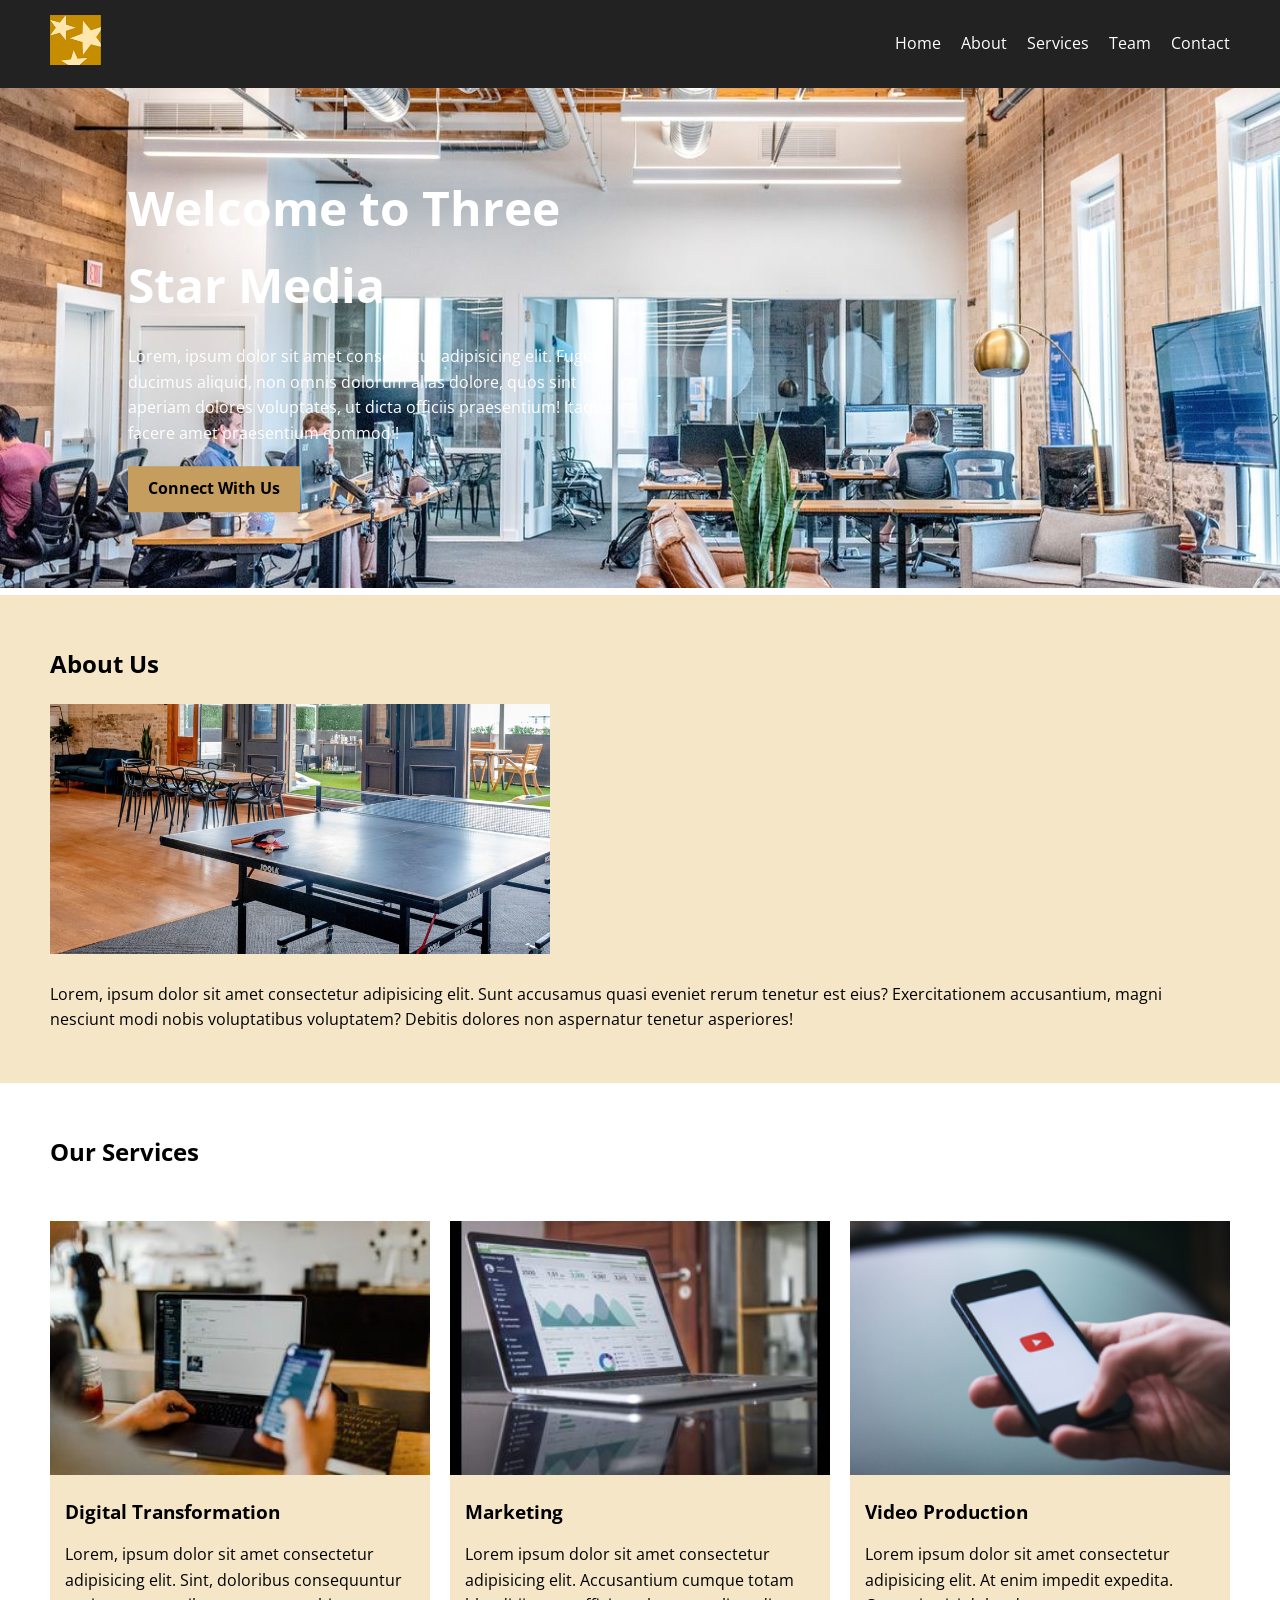
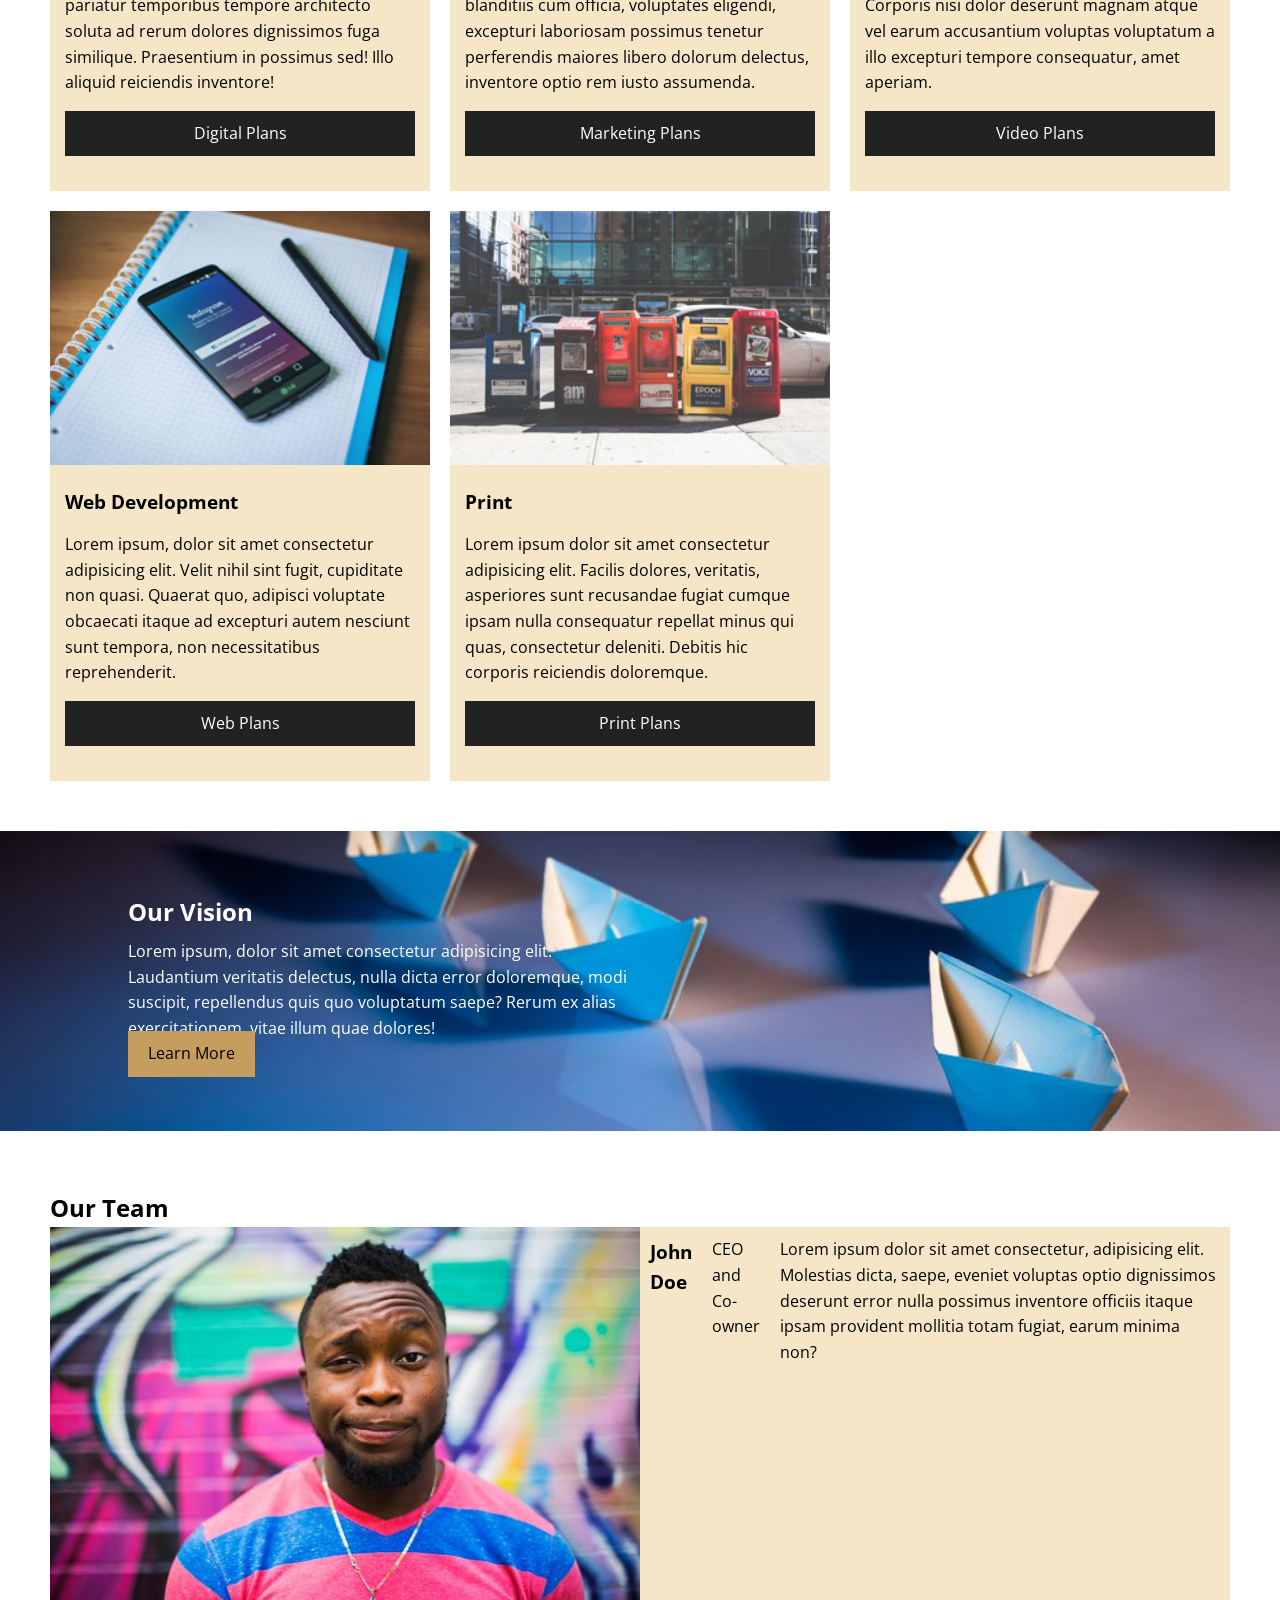
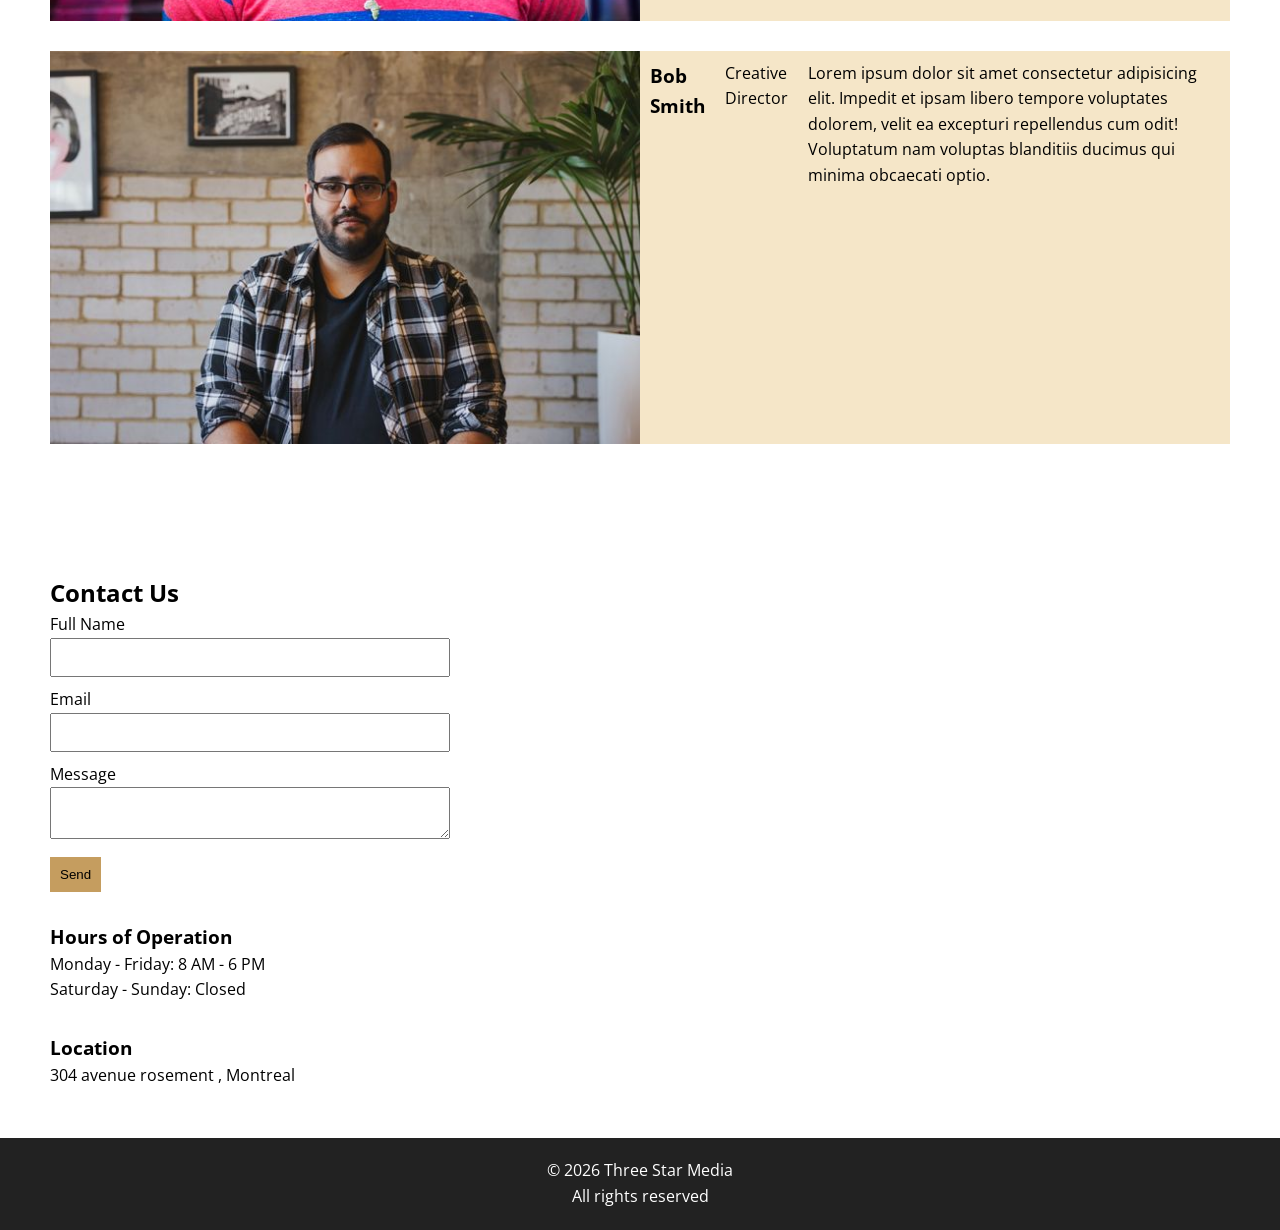
<file: final-project/index.html>
<!DOCTYPE html>
<html lang="en">
<head>
    <!-- Google Font -->
<link href="https://fonts.googleapis.com/css2?family=Open+Sans&display=swap" rel="stylesheet">

<!-- CSS Reset (simple) -->
<link rel="stylesheet" href="css/style.css">
    <meta charset="UTF-8">
    <meta name="viewport" content="width=device-width, initial-scale=1.0">
    <title>Three Star Media</title>
</head>

<body>

    <!--  header logo and menu -->
    <header class="top-header">
        
        <!-- Logo -->
        <div class="logo-area">
            <img src="images/logo.png" alt="Three Star Media logo">
        </div>

        <!-- Navigation menu -->
        <nav class="menu">
            <ul>
                <li><a href="#">Home</a></li>
                <li><a href="#">About</a></li>

                <li><a href="#">Services</a></li>
                <li><a href="#">Team</a></li>
                <li><a href="#">Contact</a></li>
            </ul>
        </nav>

    </header>


    <!-- Main banner section -->
    <section class="main-banner">

        <img src="images/main-banner.jpg" alt="Office workspace">

        <div class="banner-text">
            <h1>Welcome to Three Star Media</h1>
            
            <p>
               Lorem, ipsum dolor sit amet consectetur adipisicing elit. Fugiat ducimus aliquid, non omnis dolorum alias dolore, quos sint aperiam dolores voluptates, ut dicta officiis praesentium! Itaque facere amet praesentium commodi!
            </p>

            <a href="#">Connect With Us</a>
        </div>

    </section>

        
       
    <section class="about-section">

        <h2>About Us</h2>

        <img src="images/about-us.jpg" alt="Office meeting">

        <p>
          Lorem, ipsum dolor sit amet consectetur adipisicing elit. Sunt accusamus quasi eveniet rerum tenetur est eius? Exercitationem accusantium, magni nesciunt modi nobis voluptatibus voluptatem? Debitis dolores non aspernatur tenetur asperiores!
        </p>

    </section>
        <!-- Services section -->
    <section class="services-section">

        <h2>Our Services</h2>

        <!-- Digital -->
        <article class="service-box">
            <img src="images/digital.jpg" alt="Digital Transformation">
            <h3>Digital Transformation</h3>
            <p>
                Lorem, ipsum dolor sit amet consectetur adipisicing elit. Sint, doloribus consequuntur pariatur temporibus tempore architecto soluta ad rerum dolores dignissimos fuga similique. Praesentium in possimus sed! Illo aliquid reiciendis inventore!
            </p>
            <a href="#">Digital Plans</a>
        </article>

        <!-- Marketing -->
        <article class="service-box">
            <img src="images/marketing.jpg" alt="Marketing">
            <h3>Marketing</h3>
            <p>
                Lorem ipsum dolor sit amet consectetur adipisicing elit. Accusantium cumque totam blanditiis cum officia, voluptates eligendi, excepturi laboriosam possimus tenetur perferendis maiores libero dolorum delectus, inventore optio rem iusto assumenda.
            </p>
            <a href="#">Marketing Plans</a>
        </article>

        <!-- Video -->

        <article class="service-box">
            <img src="images/video.jpg" alt="Video Production">
            <h3>Video Production</h3>
            <p>
                Lorem ipsum dolor sit amet consectetur adipisicing elit. At enim impedit expedita. Corporis nisi dolor deserunt magnam atque vel earum accusantium voluptas voluptatum a illo excepturi tempore consequatur, amet aperiam.
            </p>
            <a href="#">Video Plans</a>
        </article>

        <!-- Web -->
        <article class="service-box">
            <img src="images/web.jpg" alt="Web Development">
            <h3>Web Development</h3>
            <p>
               Lorem ipsum, dolor sit amet consectetur adipisicing elit. Velit nihil sint fugit, cupiditate non quasi. Quaerat quo, adipisci voluptate obcaecati itaque ad excepturi autem nesciunt sunt tempora, non necessitatibus reprehenderit.
            </p>
            <a href="#">Web Plans</a>
        </article>

        <!-- Print -->
        <article class="service-box">
            <img src="images/print.jpg" alt="Print">
            <h3>Print</h3>
            <p>
                Lorem ipsum dolor sit amet consectetur adipisicing elit. Facilis dolores, veritatis, asperiores sunt recusandae fugiat cumque ipsam nulla consequatur repellat minus qui quas, consectetur deleniti. Debitis hic corporis reiciendis doloremque.
            </p>
            <a href="#">Print Plans</a>
        </article>

    </section>
        <!-- Vision section -->
    <section class="vision-section">

        <img src="images/vision.jpg" alt="Vision image">

        <h2>Our Vision</h2>

        <p>
          Lorem ipsum, dolor sit amet consectetur adipisicing elit. Laudantium veritatis delectus, nulla dicta error doloremque, modi suscipit, repellendus quis quo voluptatum saepe? Rerum ex alias exercitationem, vitae illum quae dolores!
        </p>

        <a href="#">Learn More</a>

    </section>

        <!-- Team section -->
    <section class="team-section">

        <h2>Our Team</h2>

        <!-- John -->
        <article class="team-member">
            <img src="images/john.jpg" alt="John Doe">
            <h3>John Doe</h3>
            <p>CEO and Co-owner</p>
            <p>
                Lorem ipsum dolor sit amet consectetur, adipisicing elit. Molestias dicta, saepe, eveniet voluptas optio dignissimos deserunt error nulla possimus inventore officiis itaque ipsam provident mollitia totam fugiat, earum minima non?
            </p>
        </article>

        <!-- Bob -->
        <article class="team-member">
            <img src="images/bob.jpg" alt="Bob Smith">
            <h3>Bob Smith</h3>
            <p>Creative Director</p>
            <p>
                Lorem ipsum dolor sit amet consectetur adipisicing elit. Impedit et ipsam libero tempore voluptates dolorem, velit ea excepturi repellendus cum odit! Voluptatum nam voluptas blanditiis ducimus qui minima obcaecati optio.
            </p>
        </article>

    </section>

        <!-- Contact section -->
    <section class="contact-section">

        <h2>Contact Us</h2>

        <!-- Contact form -->
        <form class="contact-form">

            <label for="name">Full Name</label>

            <input type="text" id="name" name="name">

            <label for="email">Email</label>

            <input type="email" id="email" name="email">

            <label for="message">Message</label>

            <textarea id="message" name="message"></textarea>

            <button type="submit">Send</button>

        </form>

        <!-- Hours -->
        <div class="hours">
            <h3>Hours of Operation</h3>
            <p>Monday - Friday: 8 AM - 6 PM</p>
            <p>Saturday - Sunday: Closed</p>
        </div>

        <!-- Location -->
        <div class="location">
            <h3>Location</h3>
            <p>304 avenue rosement , Montreal</p>
        </div>

    </section>
        <!-- Footer -->
    <footer class="footer">

        <p>© 2026 Three Star Media</p>
        <p>All rights reserved</p>

    </footer>

</body>
</html>
</file>
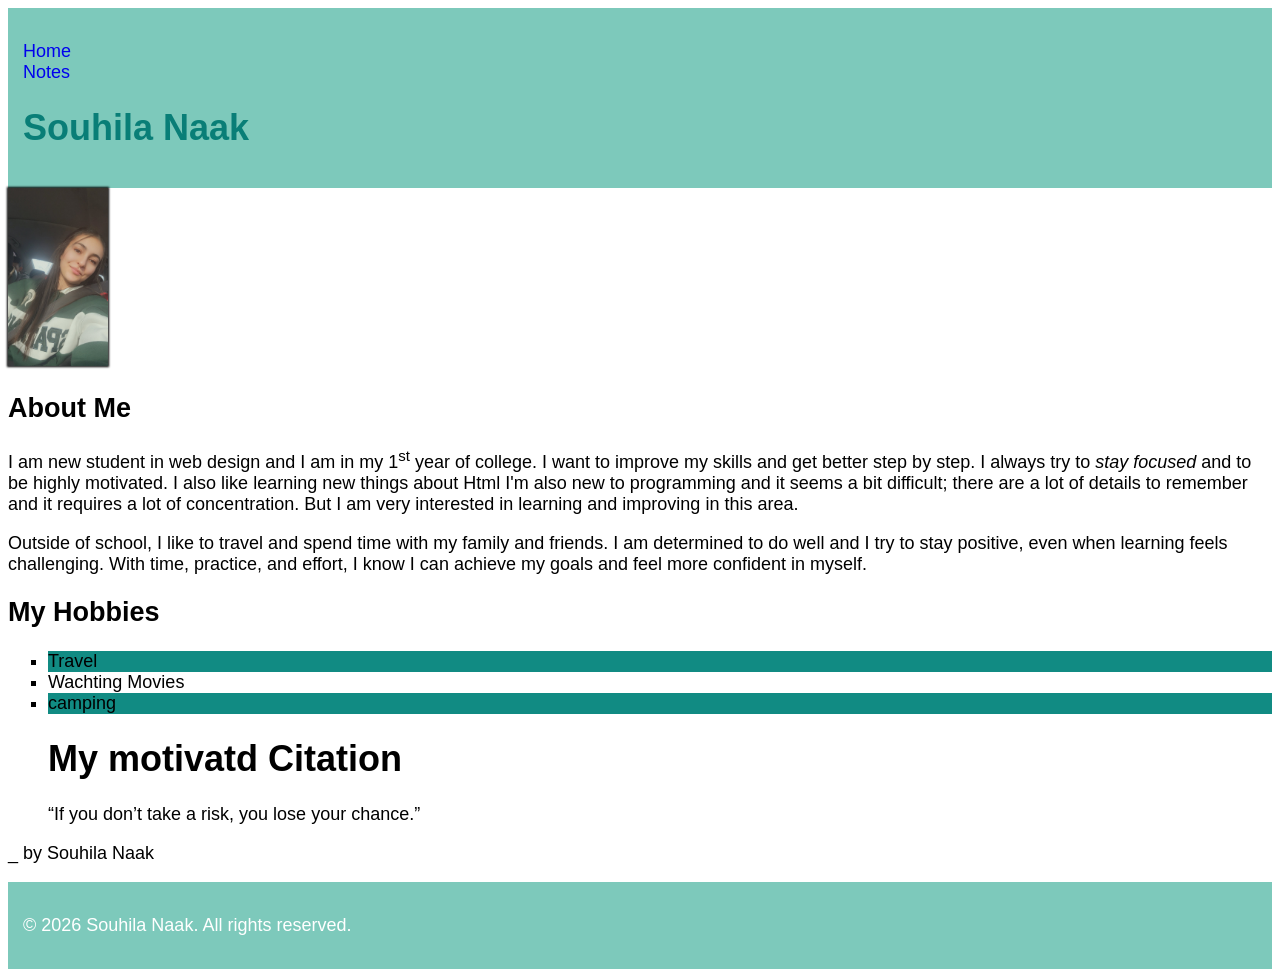
<file: html-assigment/index.html>
<!DOCTYPE html>
<html lang="en">
  <head>
    <link href="css/main.css" rel="stylesheet">

    <meta charset="UTF-8">
    <title>Souhila Naak</title>
  </head>
  <body>
  <header>

      <nav>
  <ul>
    <li><a href="index.html">Home</a></li>
    <li> <a href="notes.html">Notes</a></li> 
  </ul>
</nav>

<h1 class="site-title">Souhila Naak</h1>
  </header>
  <img id="my-image"src="images/img.jpg" alt="Image of Souhila Naak" width="100" >
  <main>
  <article>

  <h2>About Me </h2>
 
  
  <p>
    I am new student in  web design and I am in my 1<sup>st</sup> year of college.
   I want to improve my skills and get better step by step.
   I always try to <em>stay focused</em> and to be highly motivated.
   I also like learning new things about <abbr> Html</abbr>
     I'm also new to programming and it seems a bit difficult;
   there are a lot of details to remember and it requires a lot of concentration.
   But I am very interested in learning and improving in this area.
</p>



  <p>
    Outside of school, I like to travel and spend time with my family and friends. 
    I am determined to do well and I try to stay positive, even when learning feels challenging. 
    With time, practice, and effort, 
    I know I can achieve my goals and feel more confident in myself.
    </p>
</article>



<section>
  <h2>My Hobbies</h2>
  <ul class="hobby-list">

    <li>Travel</li>
    <li>Wachting Movies</li>
    <li>camping</li>
  </ul>
</section>
</main>

<blockquote>
<h1>My motivatd Citation</h1>
  <p>
  “If you don’t take a risk, you lose your chance.”
  </p>
</blockquote>
<p> _ by Souhila Naak</p>

<footer>
        <p>&copy; 2026 Souhila Naak. All rights reserved.</p>
    </footer>

   
  </body>
</html>
</file>
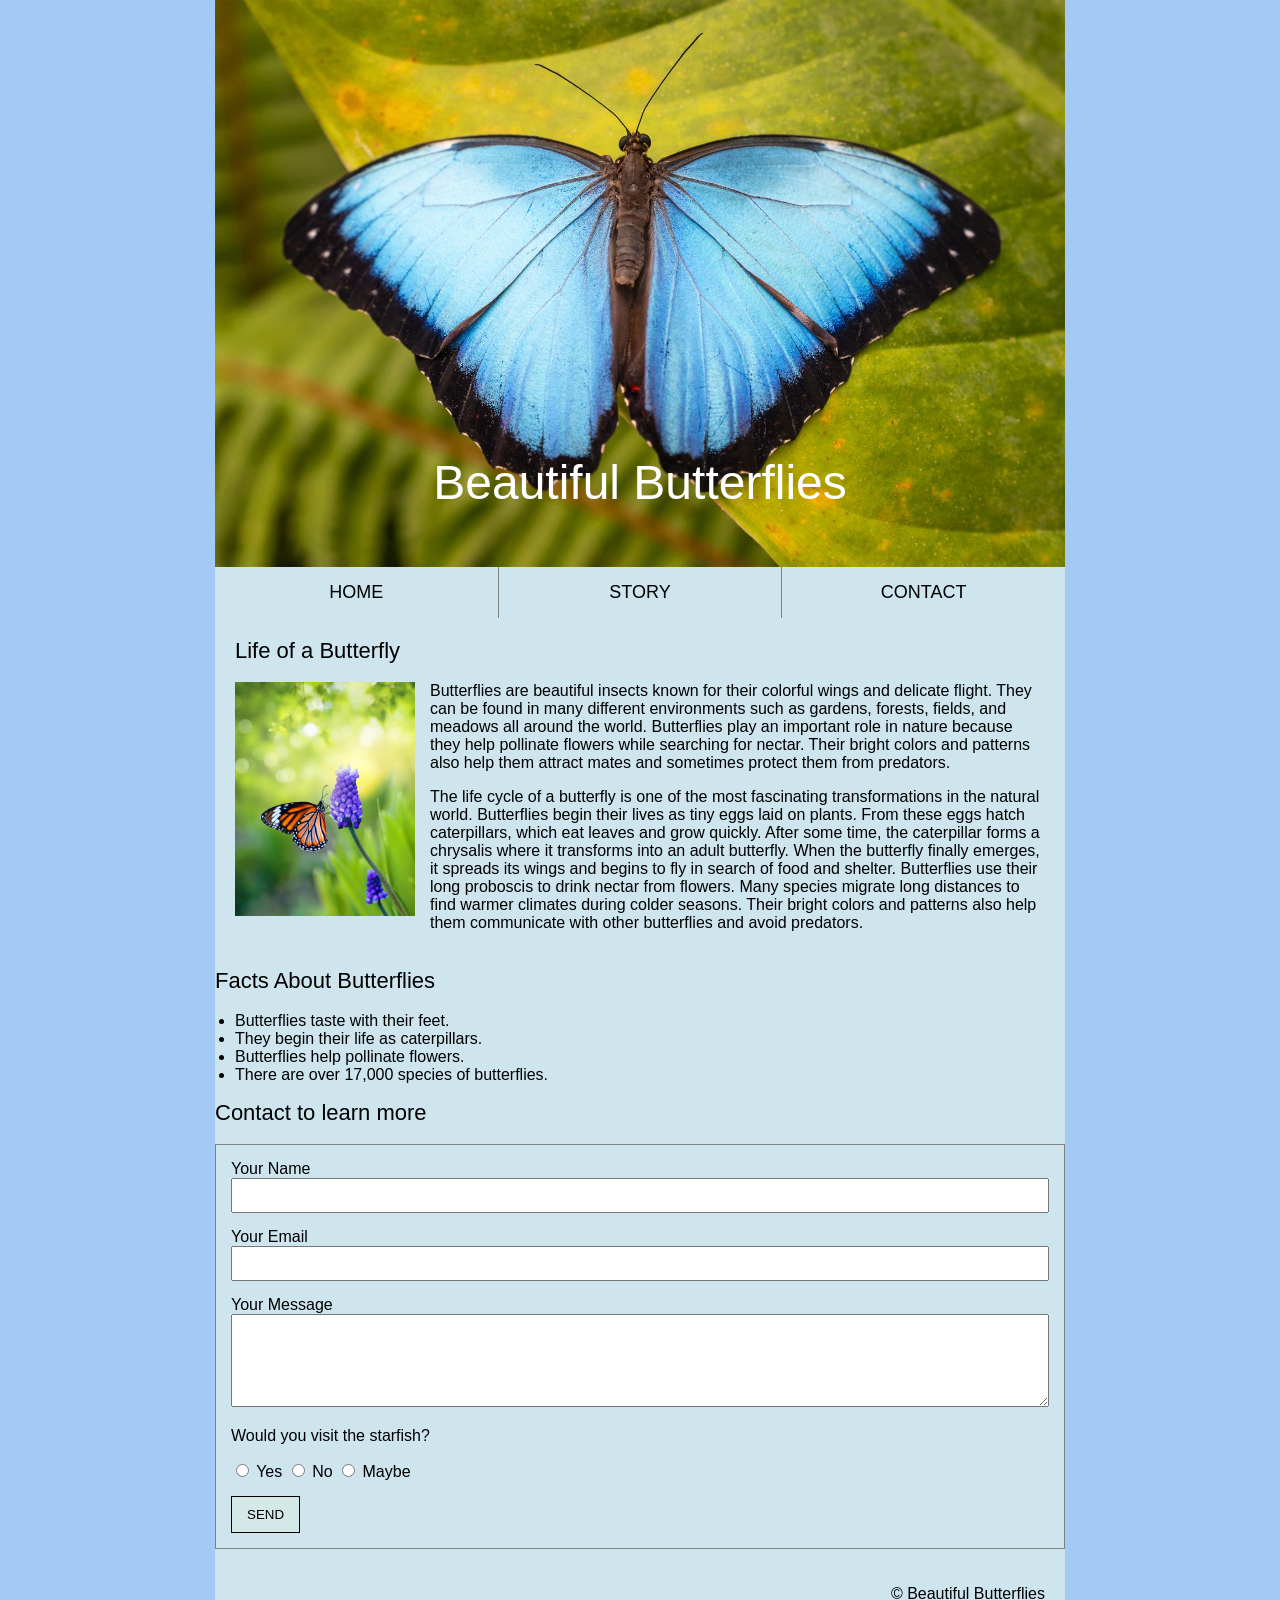
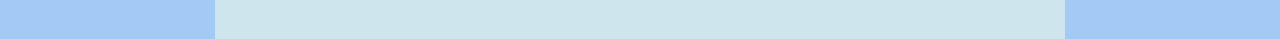
<file: midterm/index.html>
<!DOCTYPE html>
<html lang="en">
<head>
    <!-- Basic page information -->
    <meta charset="UTF-8">
    <meta name="viewport" content="width=device-width, initial-scale=1.0">
    <title>Beautiful Butterflies</title>

    <!-- Link to my CSS file -->
    <link rel="stylesheet" href="css/style.css">
</head>
<body>

    <!-- Main container for the whole page -->
<div class="container">

    <!-- Header section with main image and  the title -->
    <header id="home">
        <div class="banner">
         <img src="images/Butterflies-wide.jpg" alt="Butterflies flying over flowers">
            <h1>Beautiful Butterflies</h1>
        </div>
        
      
    </header>
   
        <!-- Navigation menu -->
  <section id="story" class="story"></section>
        <section id="contact" class="contact"></section>
        <nav>
    <ul>
        <li><a href="#home">HOME</a></li>
        <li><a href="#story">STORY</a></li>
        <li><a href="#contact">CONTACT</a></li>
    </ul>
</nav>
        <!-- Main content -->
    <main>
        
        <!-- Story section -->  
<section class="story">
    <h2>Life of a Butterfly</h2>

    <img src="images/Butterflies.jpg" alt="Butterfly on flower" class="story-image">

    <p>
   Butterflies are beautiful insects known for their colorful wings and delicate flight.
They can be found in many different environments such as gardens, forests, fields,
and meadows all around the world. Butterflies play an important role in nature
because they help pollinate flowers while searching for nectar. Their bright
colors and patterns also help them attract mates and sometimes protect them
from predators.
    </p>

    <p>
   The life cycle of a butterfly is one of the most fascinating transformations
in the natural world. Butterflies begin their lives as tiny eggs laid on plants.
From these eggs hatch caterpillars, which eat leaves and grow quickly.
After some time, the caterpillar forms a chrysalis where it transforms into
an adult butterfly. When the butterfly finally emerges, it spreads its wings
and begins to fly in search of food and shelter. Butterflies use their long
proboscis to drink nectar from flowers. Many species migrate long distances
to find warmer climates during colder seasons. Their bright colors and patterns
also help them communicate with other butterflies and avoid predators.
    </p>
</section>
        
    </main>
    

       <!-- Facts section -->
<section class="facts">
    <h2>Facts About Butterflies</h2>

    <ul>
        <li>Butterflies taste with their feet.</li>
        <li>They begin their life as caterpillars.</li>
        <li>Butterflies help pollinate flowers.</li>
        <li>There are over 17,000 species of butterflies.</li>
    </ul>
</section>
                <!-- Contact section -->
        <section class="contact">
            <h2>Contact to learn more</h2>
               <!-- Name field -->
            <form action="#" method="post">
                <div class="form-group">
                    <label for="name">Your Name</label>
                    <input type="text" id="name" name="name">
                </div>
                <!-- Email field -->
                <div class="form-group">
                    <label for="email">Your Email</label>
                    <input type="email" id="email" name="email">
                </div>
                <!-- Message field -->
                <div class="form-group">
                    <label for="message">Your Message</label>
                    <textarea id="message" name="message" rows="5"></textarea>
                </div>
                 <!-- Radio button choices -->
                <div class="form-group">
                    <p>Would you visit the starfish?</p>

                    <input type="radio" id="yes" name="visit" value="yes">
                    <label for="yes" class="radio-label">Yes</label>

                    <input type="radio" id="no" name="visit" value="no">
                    <label for="no" class="radio-label">No</label>

                    <input type="radio" id="maybe" name="visit" value="maybe">
                    <label for="maybe" class="radio-label">Maybe</label>
                </div>

                 <!-- Submit button -->
                <button type="submit">SEND</button>
            </form>
        </section>
<!-- Footer -->
        <footer>
            <p>&copy; Beautiful Butterflies</p>
        </footer>

</div>
        
</body>
</html>
</file>
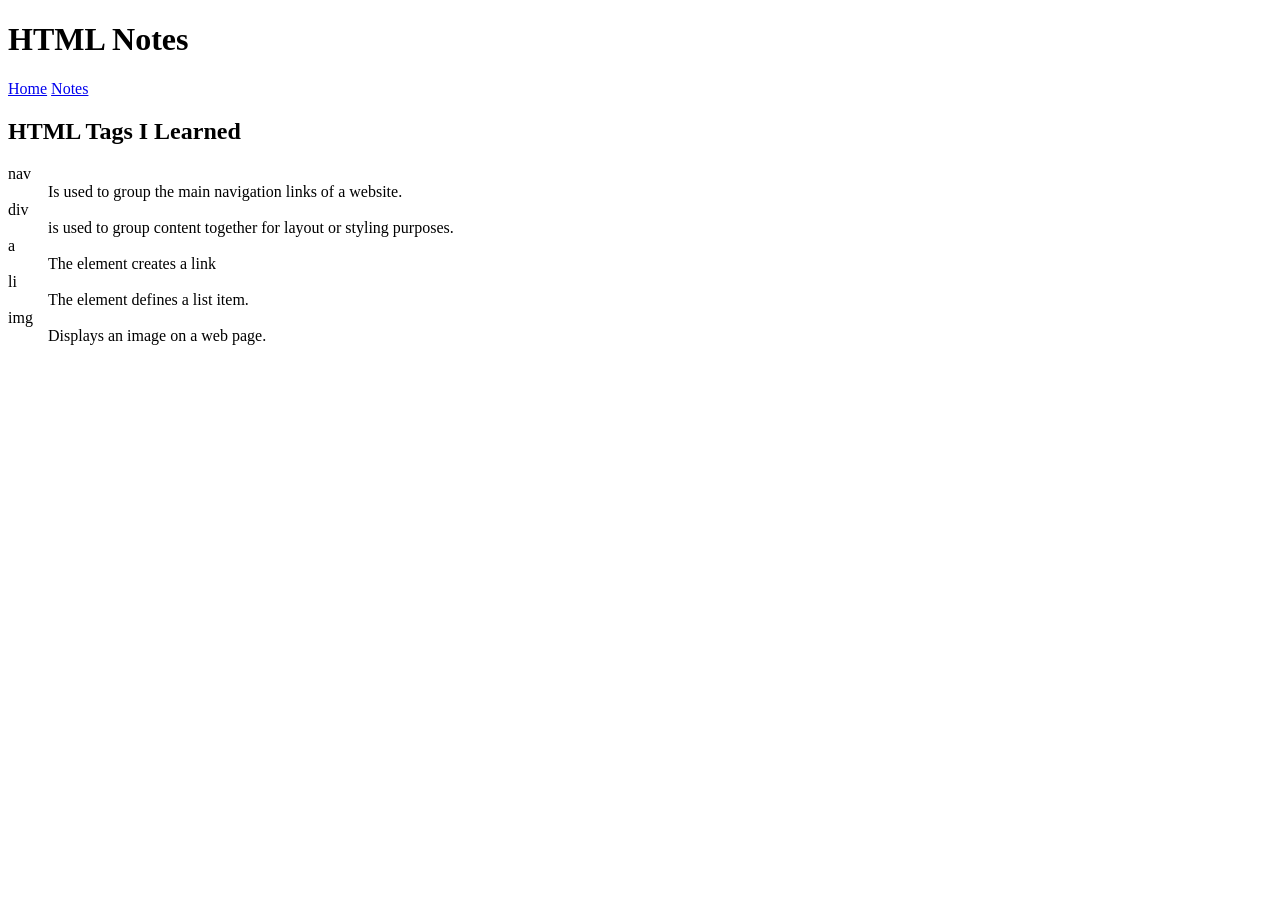
<file: html-assigment/note.html>
<!DOCTYPE html>
<html lang="en">
<head>
    <meta charset="UTF-8">
    <meta name="viewport" content="width=device-width, initial-scale=1.0">
    <title>Document</title>
</head>
<body>
    
    

<header>
  <h1>HTML Notes</h1>
</header>

<nav>
  <a href="index.html">Home</a>
  <a href="notes.html">Notes</a>
</nav>

<main>
  <h2>HTML Tags I Learned</h2>

  <dl>
    <dt>nav </dt>
    <dd>Is used to group the main navigation links of a website.</dd>

    <dt>div</dt>
    <dd>is used to group content together for layout or styling purposes.</dd>

    <dt>a</dt>
    <dd>The <a> element creates a link</dd>

    <dt>li</dt>
    <dd>The element defines a list item.</dd>

    <dt>img</dt>
    <dd>Displays an image on a web page.</dd>
  </dl>
</main>




</body>
</html>
</file>
<file: final-project/css/style.css>
/* reset */
body {
    font-family: 'Open Sans', sans-serif;
    line-height: 1.6;
}

* {
    margin: 0;
    padding: 0;
    box-sizing: border-box;
}



/* header */
.top-header {
    background: #222;
    display: flex;
    justify-content: space-between;
    align-items: center;
    padding: 15px 50px;
}

.logo-area img {
    height: 50px;
}

.menu ul {
    display: flex;
    list-style: none;
}

.menu li {
    margin-left: 20px;
}

.menu a {
    color: #fff;
    text-decoration: none;
}

.menu a:hover {
    color: #c59d5f;
}

/* hero */
.main-banner {
    position: relative;
}

.main-banner img {
    width: 100%;
    height: 500px;
    object-fit: cover;
}

.banner-text {
    position: absolute;
    top: 50%;
    left: 10%;
    transform: translateY(-50%);
    color: white;
    max-width: 500px;
}

.banner-text h1 {
    font-size: 48px;
    margin-bottom: 20px;
}

.banner-text a {
    display: inline-block;
    margin-top: 20px;
    background: #c59d5f;
    color: #000;
    padding: 10px 20px;
    text-decoration: none;
    font-weight: bold;
}

/* about */
.about-section {
    background: #f5e6c8;
    padding: 50px;
}

.about-section img {
    width: 100%;
    max-width: 500px;
    margin: 20px 0;
}

/* services */
.services-section {
    padding: 50px;
}

.services-section h2 {
    margin-bottom: 30px;
}

.services-section {
    display: grid;
    grid-template-columns: repeat(3, 1fr);
    gap: 20px;
}

.services-section h2 {
    grid-column: 1 / -1;
}

.service-box {
    background: #f5e6c8;
    padding-bottom: 20px;
}

.service-box img {
    width: 100%;
}

.service-box h3 {
    padding: 15px;
}

.service-box p {
    padding: 0 15px;
}

.service-box a {
    display: block;
    margin: 15px;
    background: #222;
    color: white;
    text-align: center;
    padding: 10px;
    text-decoration: none;
}

/* vision */
.vision-section {
    position: relative;
    color: white;
    text-align: left;
}

.vision-section img {
    width: 100%;
    height: 300px;
    object-fit: cover;
}

.vision-section h2,
.vision-section p,
.vision-section a {
    position: absolute;
    left: 10%;
}

.vision-section h2 {
    top: 20%;
}

.vision-section p {
    top: 35%;
    max-width: 500px;
}

.vision-section a {
    top: 65%;
    background: #c59d5f;
    color: black;
    padding: 10px 20px;
    text-decoration: none;
}


/* team */
.team-section {
    padding: 50px;
}

.team-member {
    display: flex;
    margin-bottom: 30px;
    background: #f5e6c8;
}

.team-member img {
    width: 50%;
}

.team-member h3,
.team-member p {
    padding: 10px;
}

/* contact */

.contact-section {
    padding: 50px;
}

.contact-form {
    max-width: 400px;
}

.contact-form input,
.contact-form textarea {
    width: 100%;
    margin-bottom: 10px;
    padding: 10px;
}

.contact-form button {
    background: #c59d5f;
    border: none;
    padding: 10px;
    cursor: pointer;
}

/* hours and location*/
.hours, .location {

    margin-top: 30px;
}

/* footer */

.footer {
    background: #222;
    color: white;
    text-align: center;
    padding: 20px;
}
</file>
<file: html-assigment/css/main.css>
body {
    font-family: Arial, sans-serif;
    font-size: 18px;
}
header, footer {
    background-color: #7dc9bb;
    color: white;
    padding: 15px;
}
.site-title {
    color: #097e77;
}
#my-image {
    box-shadow: 0 0 2px 1px black;
}
.hobby-list {
    list-style: square;
}
.hobby-list li:nth-child(odd) {
    background-color: #118b83;
}

nav ul {
    list-style: none;
    padding: 0;
}

nav a:hover {
    background-color: #074a74;
    color: black;
}
nav a{
  text-decoration: none;
}
</file>
<file: midterm/css/style.css>
/* Page background */
body {
    margin: 0;
    font-family: Arial, Helvetica, sans-serif;
    background-color: hwb(212 64% 4%);
}

/* Main centered container */
.container {
    width: 850px;
    margin: 0 auto;
    background-color: hsl(197, 48%, 87%);
}
/* Header banner */
.banner {
    position: relative;
}

/* Header image */
.banner img {
    width: 100%;
    display: block;
}

/* Header title on image */
.banner h1 {
    position: absolute;
    top: 85%;
    left: 50%;
    transform: translate(-50%, -50%);
    margin: 0;
    color: white;
    font-size: 48px;
    font-weight: normal;
}
/* Navigation menu */
nav ul {
    list-style: none;
    margin: 0;
    padding: 0;
    display: flex;
}

/* Navigation items */
nav li {
    flex: 1;
    text-align: center;
    border-right: 1px solid gray;
}

nav li:last-child {
    border-right: none;
}

/* Navigation links */
nav a {
    display: block;
    padding: 15px 0;
    text-decoration: none;
    color: black;
    font-size: 18px;
}
/* Main content area */
main {
    padding: 20px;
}

/* Section titles */
h2 {
    margin-top: 0;
    font-size: 22px;
    font-weight: normal;
}

/* Story image */
.story-image {
    width: 180px;
    float: left;
    margin-right: 15px;
    margin-bottom: 10px;
}

/* Clear float after story */
.story::after {
    content: "";
    display: block;
    clear: both;
}
/* Facts list */
.facts ul {
    padding-left: 20px;
    margin-top: 0;
}
/* Contact form */
.contact form {
    border: 1px solid gray;
    padding: 15px;
}

/* Space between form groups */
.form-group {
    margin-bottom: 15px;
}

/* Labels */
.form-group label {
    display: inline;
    margin-bottom: 5px;
}

/* Radio labels vertical */
.radio-label {
    display: inline;
    margin-bottom: 8px;
}

/* Text fields */
input[type="text"],
input[type="email"],
textarea {
    width: 100%;
    padding: 8px;
    box-sizing: border-box;
}

/* Submit button */
button {
    padding: 10px 15px;
    border: 1px solid black;
    background-color: #d4e9e7;
}
/* Footer */
footer {
    text-align: right;
    padding: 20px;
}
</file>
